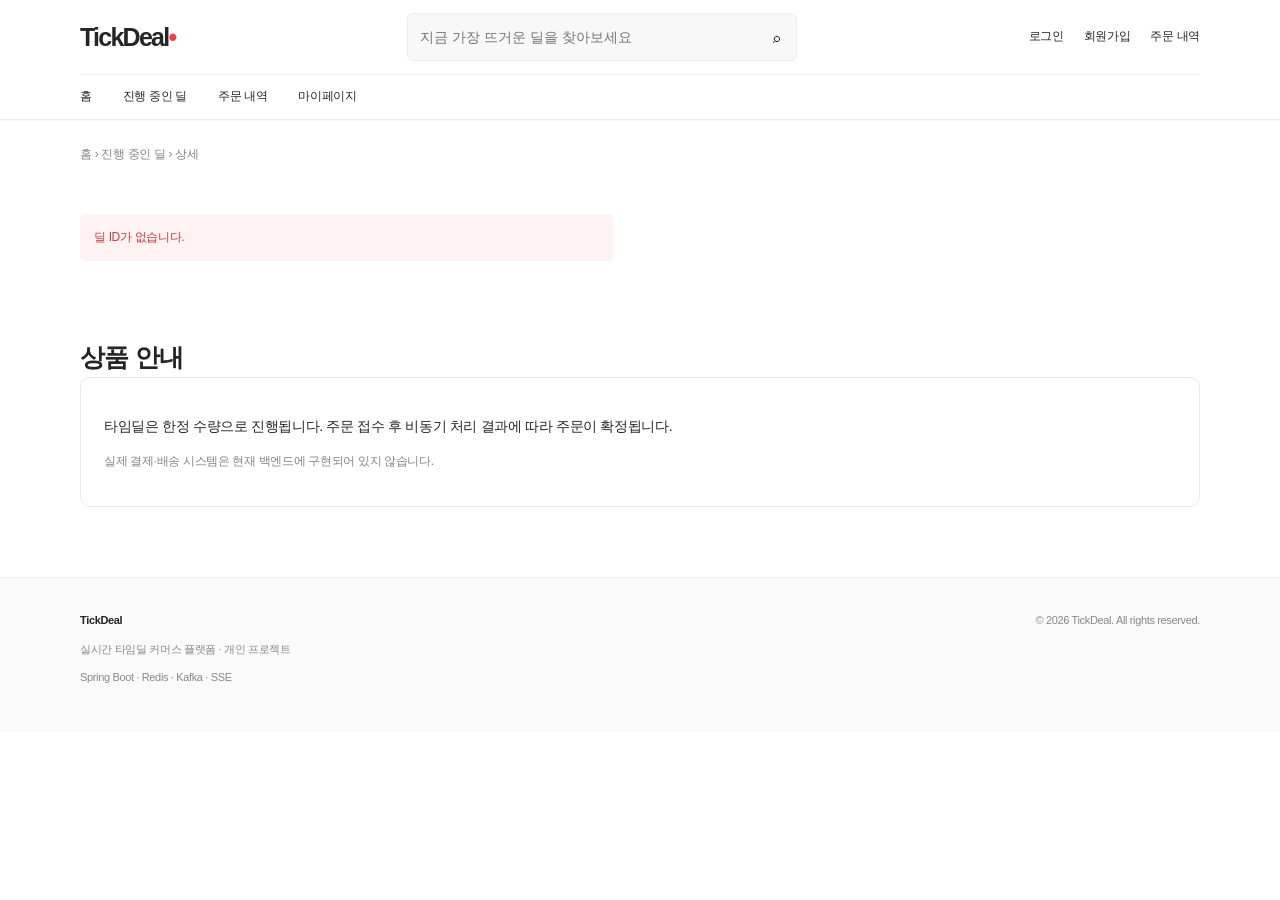
<file: src/main/resources/static/deal-detail.html>
<!doctype html><html lang="ko"><head><meta charset="UTF-8"><meta name="viewport" content="width=device-width,initial-scale=1"><title>딜 상세 | TickDeal</title><link rel="stylesheet" href="css/style.css"></head><body><div id="site-header"></div><main class="wrap"><div class="small muted" style="margin-top:25px"><a href="index.html">홈</a> › <a href="deals.html">진행 중인 딜</a> › 상세</div><div id="detail" class="detail"><div class="loading">딜 정보를 불러오는 중...</div></div><section class="section"><h2>상품 안내</h2><div class="box"><p>타임딜은 한정 수량으로 진행됩니다. 주문 접수 후 비동기 처리 결과에 따라 주문이 확정됩니다.</p><p class="muted small">실제 결제·배송 시스템은 현재 백엔드에 구현되어 있지 않습니다.</p></div></section></main><div id="site-footer"></div><script src="js/common.js"></script><script src="js/deals.js"></script></body></html>
</file>
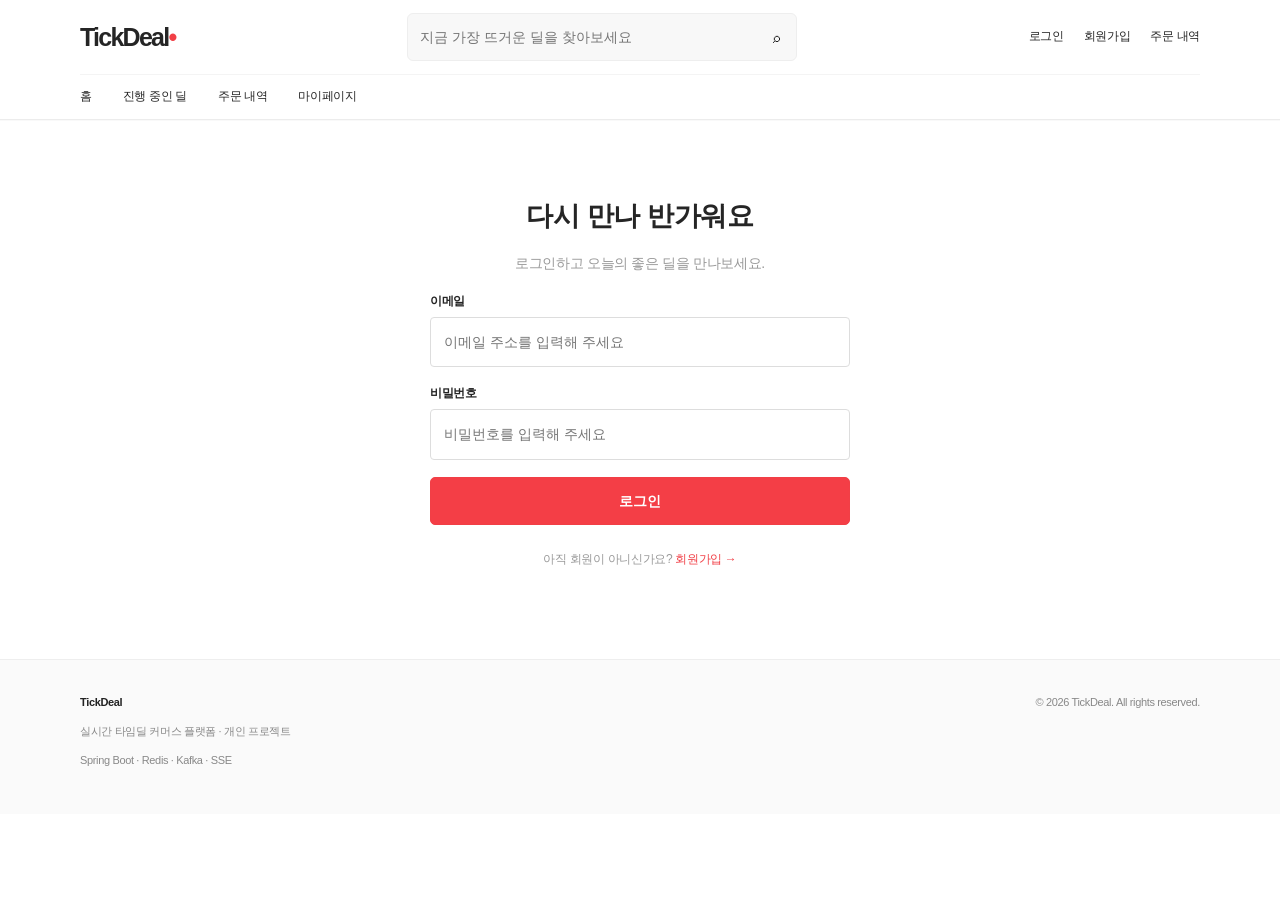
<file: src/main/resources/static/login.html>
<!doctype html><html lang="ko"><head><meta charset="UTF-8"><meta name="viewport" content="width=device-width,initial-scale=1"><title>로그인 | TickDeal</title><link rel="stylesheet" href="css/style.css"></head><body><div id="site-header"></div><main class="wrap"><section class="auth"><h1>다시 만나 반가워요</h1><p>로그인하고 오늘의 좋은 딜을 만나보세요.</p><form id="login-form"><label class="field"><span>이메일</span><input id="email" type="email" autocomplete="email" required placeholder="이메일 주소를 입력해 주세요"></label><label class="field"><span>비밀번호</span><input id="password" type="password" autocomplete="current-password" required placeholder="비밀번호를 입력해 주세요"></label><button id="login-submit" class="btn btn-red btn-full">로그인</button></form><p class="center small" style="margin-top:25px">아직 회원이 아니신가요? <a class="red" href="signup.html">회원가입 →</a></p></section></main><div id="site-footer"></div><script src="js/common.js"></script><script src="js/auth.js"></script></body></html>
</file>
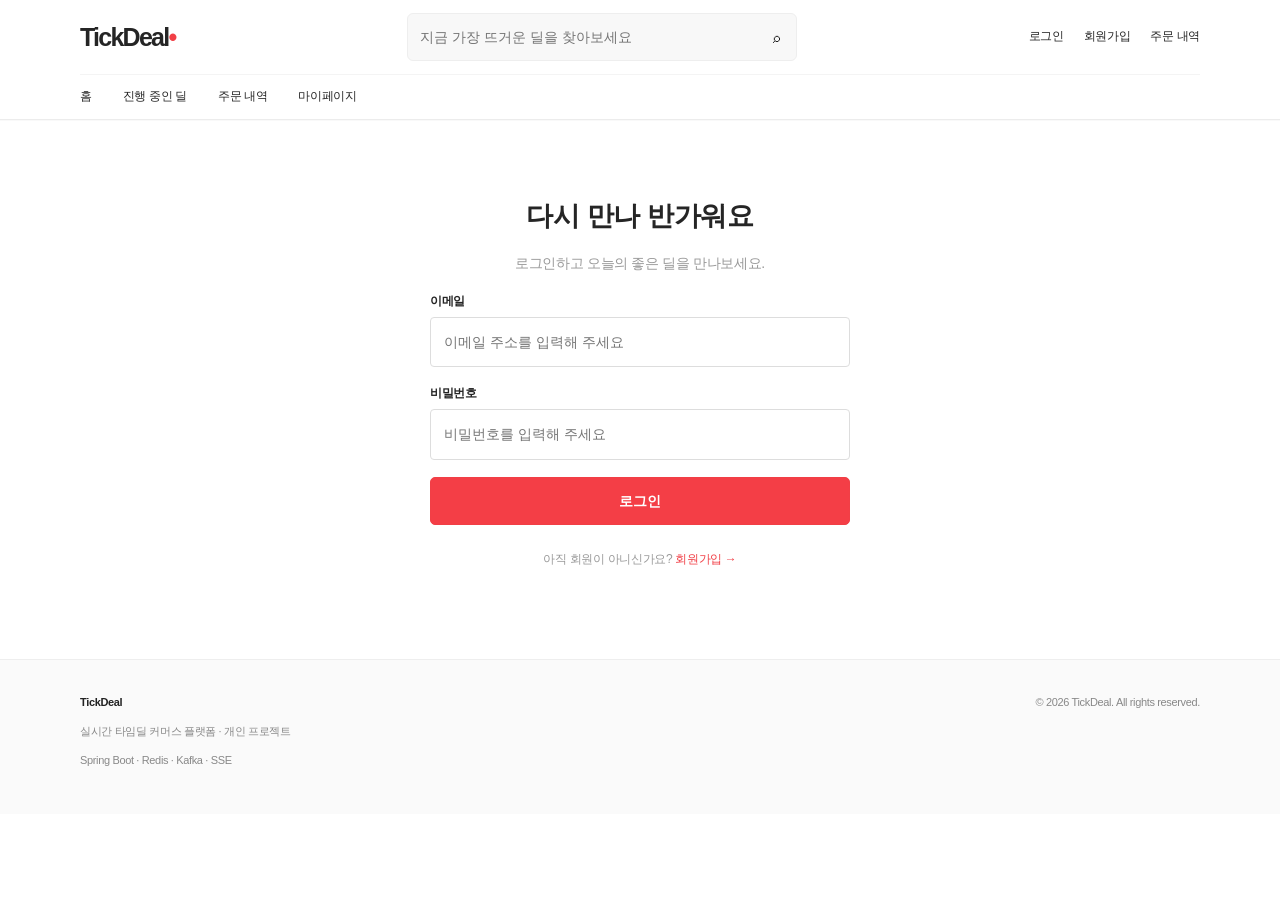
<file: src/main/resources/static/mypage.html>
<!doctype html><html lang="ko"><head><meta charset="UTF-8"><meta name="viewport" content="width=device-width,initial-scale=1"><title>마이페이지 | TickDeal</title><link rel="stylesheet" href="css/style.css"></head><body><div id="site-header"></div><main class="wrap"><section class="account"><aside class="side"><a href="mypage.html" class="active">내 쇼핑 정보</a><a href="orders.html">주문 내역</a><a href="deals.html">진행 중인 딜</a></aside><div><h2>마이페이지</h2><p class="muted">오늘도 좋은 딜과 함께하세요.</p><div class="box" style="background:#fafafa"><h2>반가워요!</h2><p class="muted">나의 주문 현황을 한눈에 확인해 보세요.</p></div><div class="mini-grid" style="margin:20px 0"><div class="box">전체 주문<h2 id="total-orders">0</h2></div><div class="box">완료 주문<h2 id="done-orders">0</h2></div><div class="box">처리 중<h2 id="pending-orders">0</h2></div></div><div class="split"><h2>최근 주문</h2><a href="orders.html">전체 주문 보기 →</a></div><div id="my-orders" style="margin-top:18px"></div></div></section></main><div id="site-footer"></div><script src="js/common.js"></script><script src="js/mypage.js"></script></body></html>
</file>
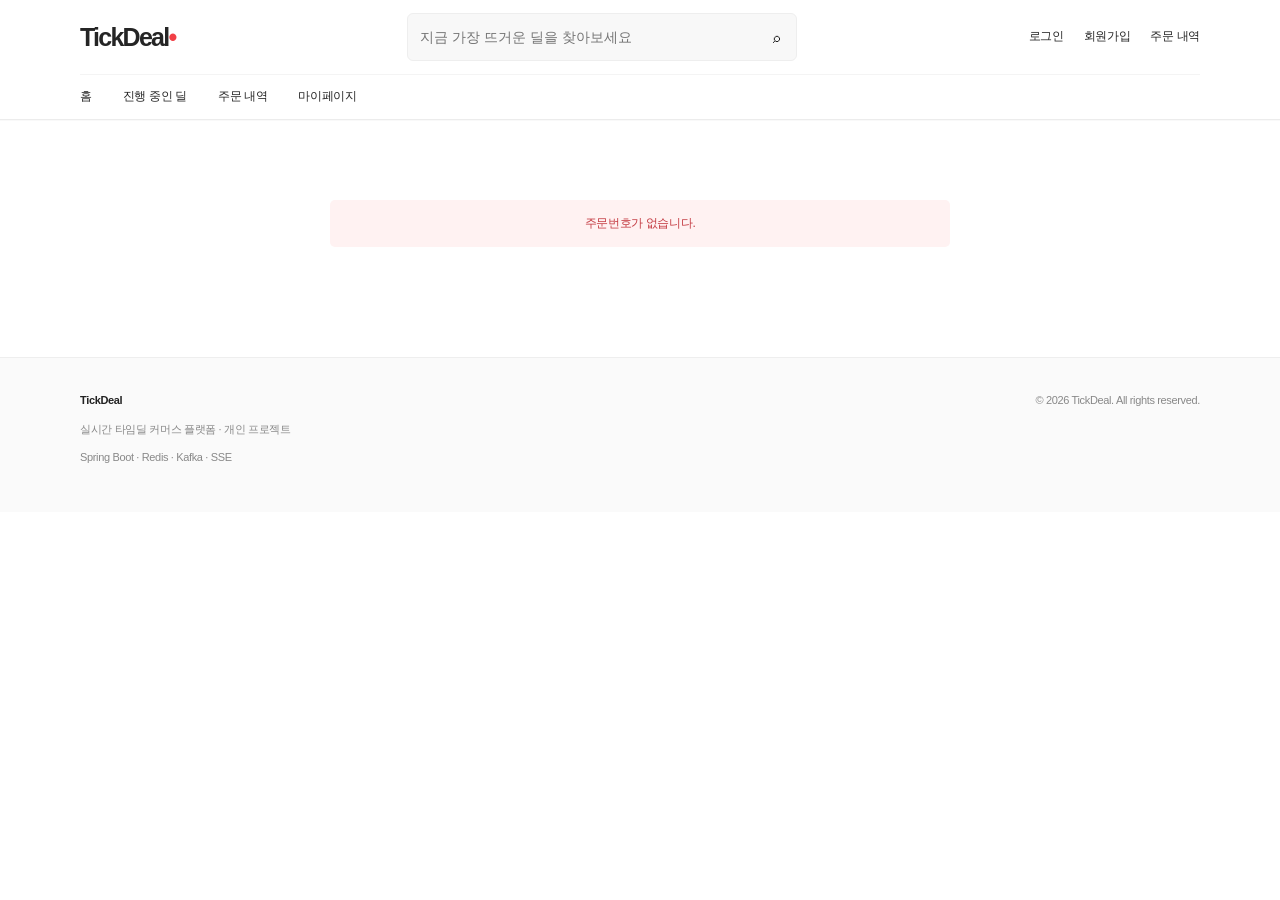
<file: src/main/resources/static/order-complete.html>
<!doctype html><html lang="ko"><head><meta charset="UTF-8"><meta name="viewport" content="width=device-width,initial-scale=1"><title>주문 완료 | TickDeal</title><link rel="stylesheet" href="css/style.css"></head><body><div id="site-header"></div><main class="wrap"><section id="order-result" class="status"><div class="loading">주문 상태를 확인하고 있습니다...</div></section></main><div id="site-footer"></div><script src="js/common.js"></script><script src="js/orders.js"></script></body></html>
</file>
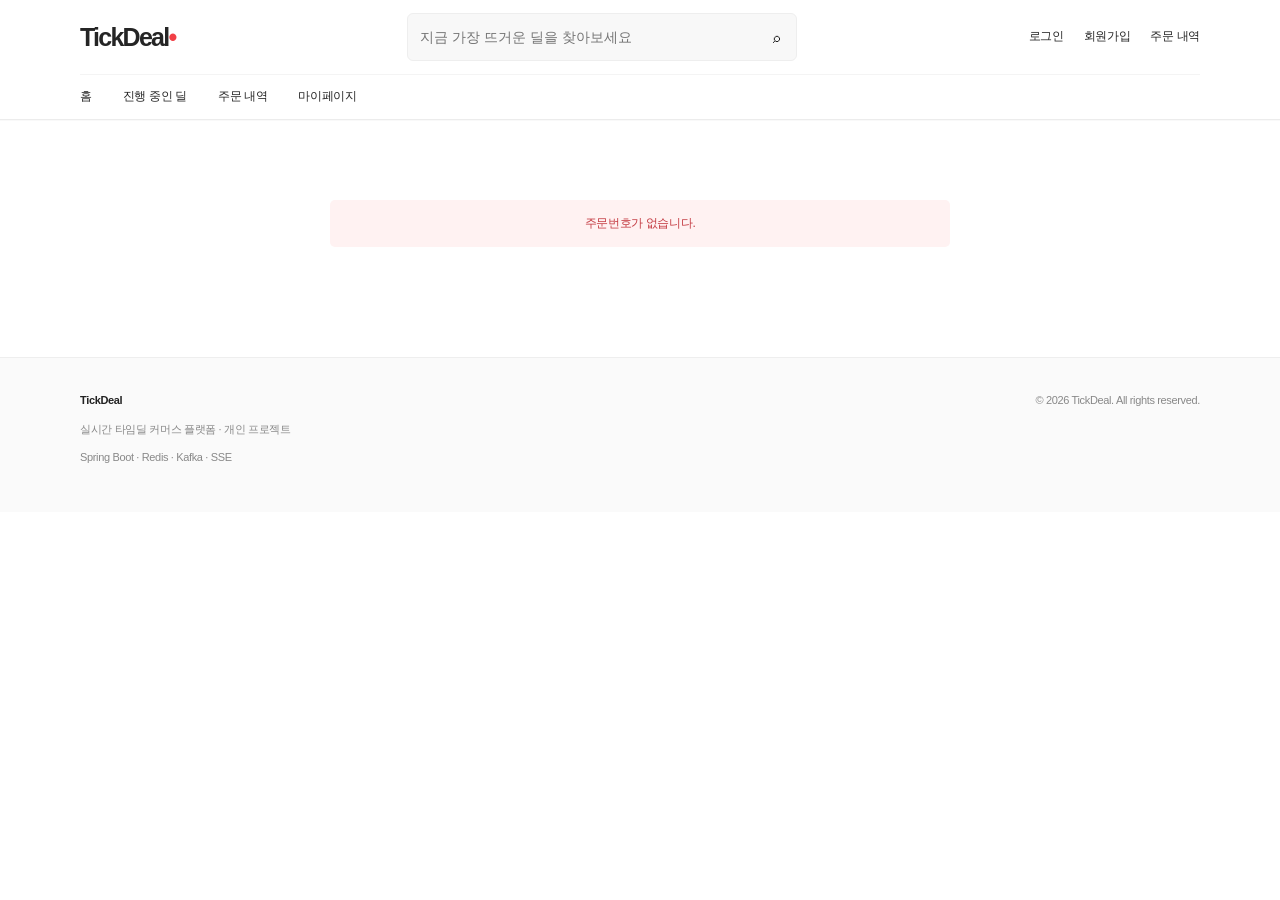
<file: src/main/resources/static/order-failed.html>
<!doctype html><html lang="ko"><head><meta charset="UTF-8"><meta name="viewport" content="width=device-width,initial-scale=1"><title>주문 실패 | TickDeal</title><link rel="stylesheet" href="css/style.css"></head><body><div id="site-header"></div><main class="wrap"><section id="order-result" class="status"><div class="loading">주문 상태를 확인하고 있습니다...</div></section></main><div id="site-footer"></div><script src="js/common.js"></script><script src="js/orders.js"></script></body></html>
</file>
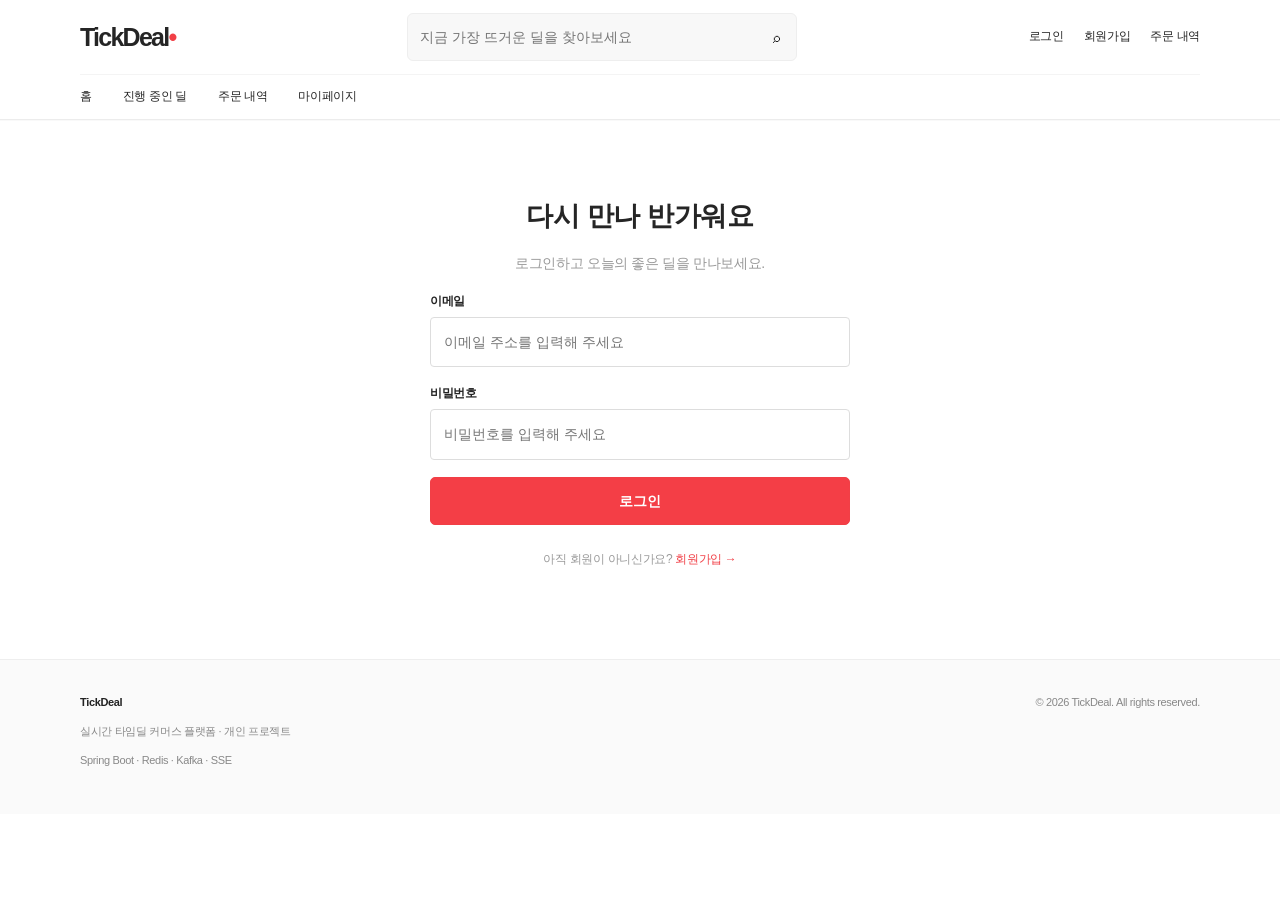
<file: src/main/resources/static/order-processing.html>
<!doctype html><html lang="ko"><head><meta charset="UTF-8"><meta name="viewport" content="width=device-width,initial-scale=1"><title>주문 처리 중 | TickDeal</title><link rel="stylesheet" href="css/style.css"></head><body><div id="site-header"></div><main class="wrap"><section id="processing" class="status"><div class="status-icon">⏳</div><h1>좋은 딜을 안전하게 담고 있어요</h1><p class="muted">결과를 확인하는 중입니다. 잠시만 기다려 주세요.</p><div class="banner" id="order-message">⏱ Kafka 주문 처리 및 최종 상태 확인 중</div><div class="box"><b>주문 상황</b><div class="detail-row"><span>주문번호</span><span id="order-number">확인 중</span></div><div class="detail-row"><span>상품</span><b id="order-name">확인 중</b></div><div class="detail-row"><span>주문 금액</span><b id="order-price">확인 중</b></div></div><p class="muted small">연결이 끊겨도 주문 상태는 서버에 보존됩니다. 이 화면에서 자동으로 다시 확인합니다.</p><a class="btn" href="orders.html">주문 내역에서 확인하기</a></section></main><div id="site-footer"></div><script src="js/common.js"></script><script src="js/orders.js"></script></body></html>
</file>
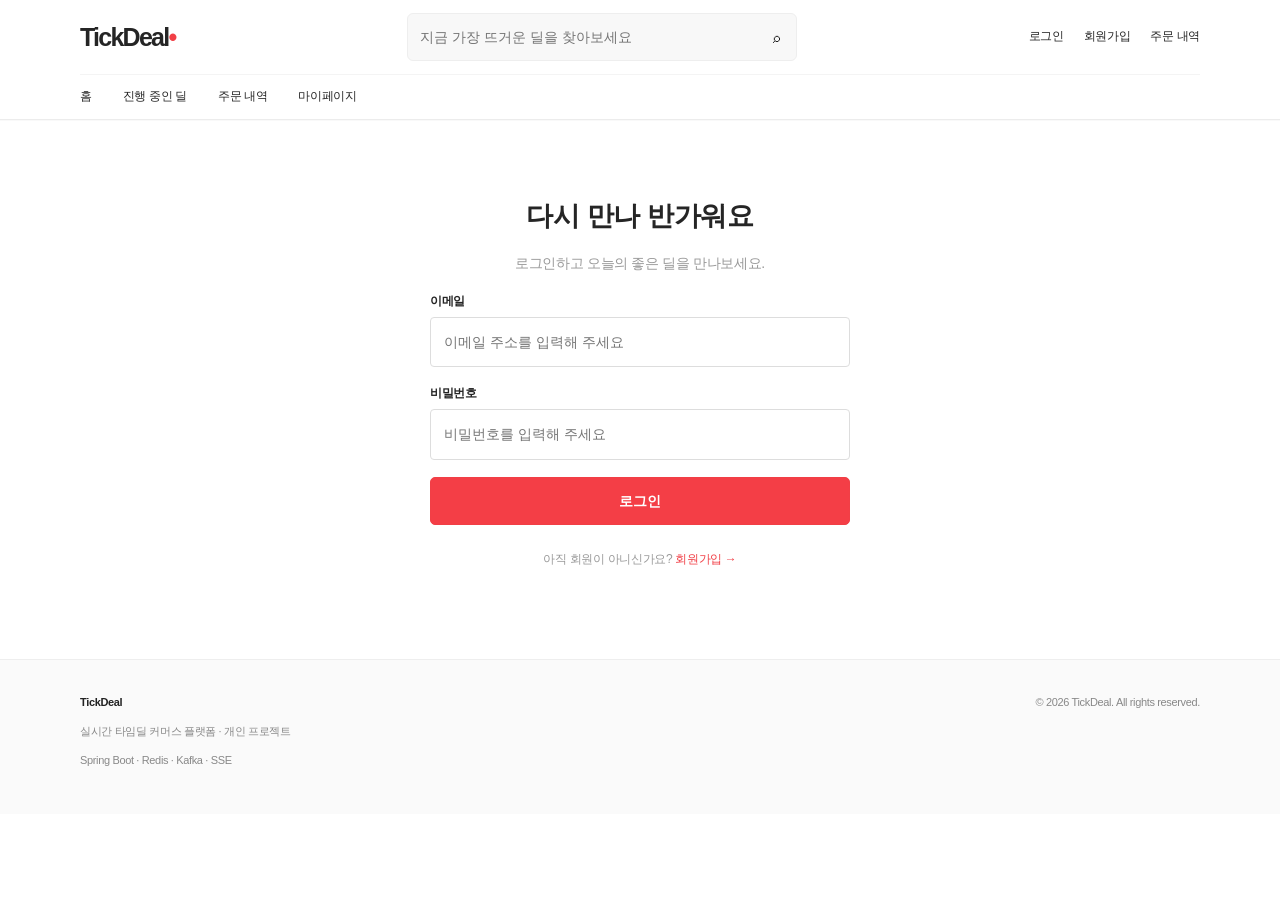
<file: src/main/resources/static/orders.html>
<!doctype html><html lang="ko"><head><meta charset="UTF-8"><meta name="viewport" content="width=device-width,initial-scale=1"><title>주문 내역 | TickDeal</title><link rel="stylesheet" href="css/style.css"></head><body><div id="site-header"></div><main class="wrap"><section class="account"><aside class="side"><a href="mypage.html">마이페이지</a><a href="orders.html" class="active">주문 내역</a><a href="deals.html">진행 중인 딜</a></aside><div><h2>주문 내역</h2><p class="muted">내가 구매한 딜과 주문 처리 상태를 확인하세요.</p><div class="split"><b id="order-count">불러오는 중...</b><button class="btn" onclick="location.reload()">새로고침 ↻</button></div><div id="order-list" style="margin-top:15px"></div></div></section></main><div id="site-footer"></div><script src="js/common.js"></script><script src="js/orders.js"></script></body></html>
</file>
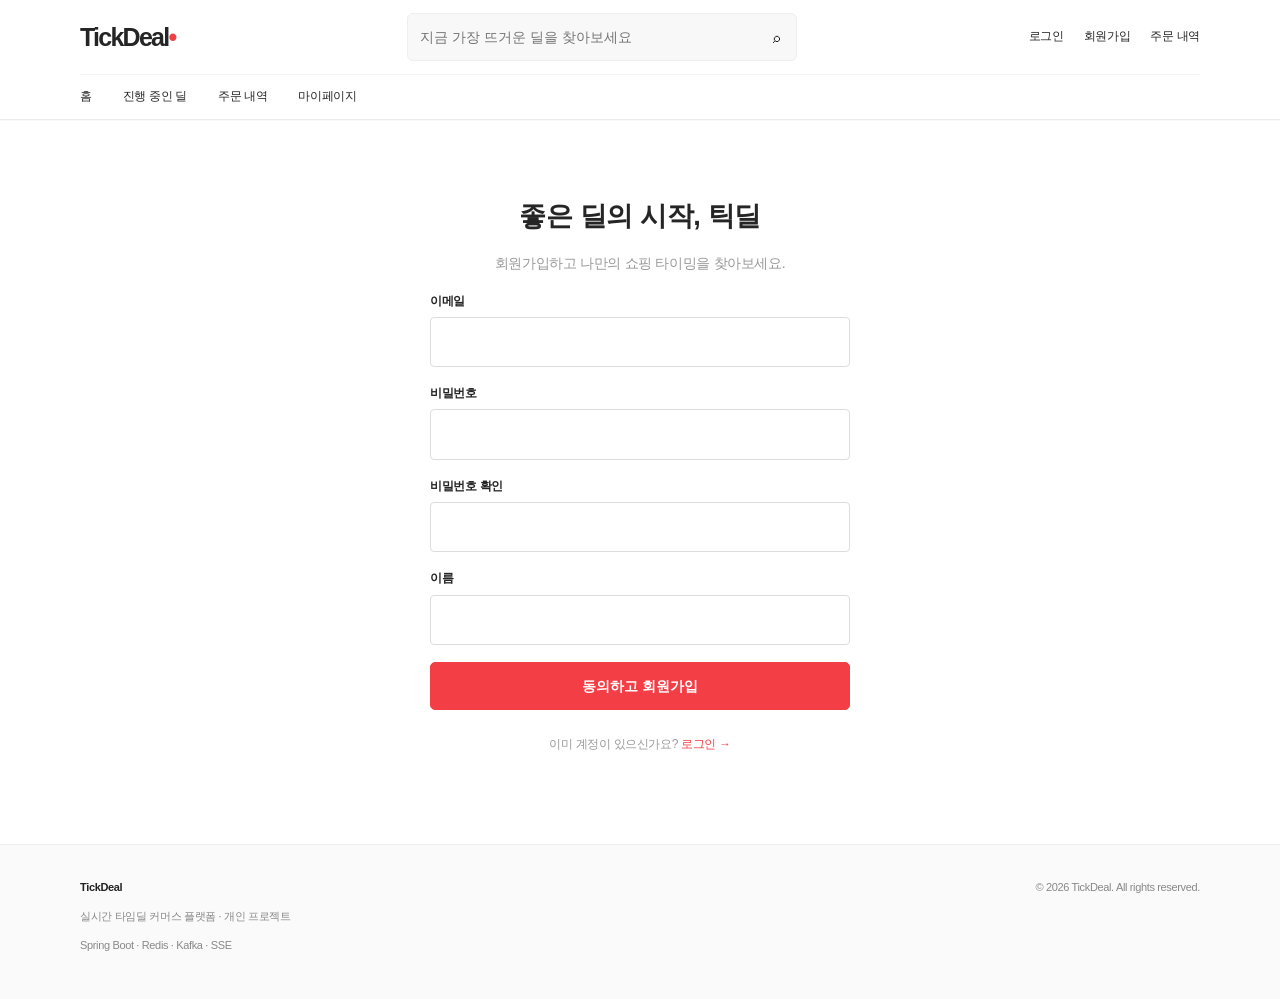
<file: src/main/resources/static/signup.html>
<!doctype html><html lang="ko"><head><meta charset="UTF-8"><meta name="viewport" content="width=device-width,initial-scale=1"><title>회원가입 | TickDeal</title><link rel="stylesheet" href="css/style.css"></head><body><div id="site-header"></div><main class="wrap"><section class="auth"><h1>좋은 딜의 시작, 틱딜</h1><p>회원가입하고 나만의 쇼핑 타이밍을 찾아보세요.</p><form id="signup-form"><label class="field"><span>이메일</span><input id="email" type="email" autocomplete="email" required></label><label class="field"><span>비밀번호</span><input id="password" type="password" autocomplete="new-password" minlength="8" required></label><label class="field"><span>비밀번호 확인</span><input id="password2" type="password" autocomplete="new-password" minlength="8" required></label><label class="field"><span>이름</span><input id="name" type="text" required></label><button id="signup-submit" class="btn btn-red btn-full">동의하고 회원가입</button></form><p class="center small" style="margin-top:25px">이미 계정이 있으신가요? <a class="red" href="login.html">로그인 →</a></p></section></main><div id="site-footer"></div><script src="js/common.js"></script><script src="js/auth.js"></script></body></html>
</file>
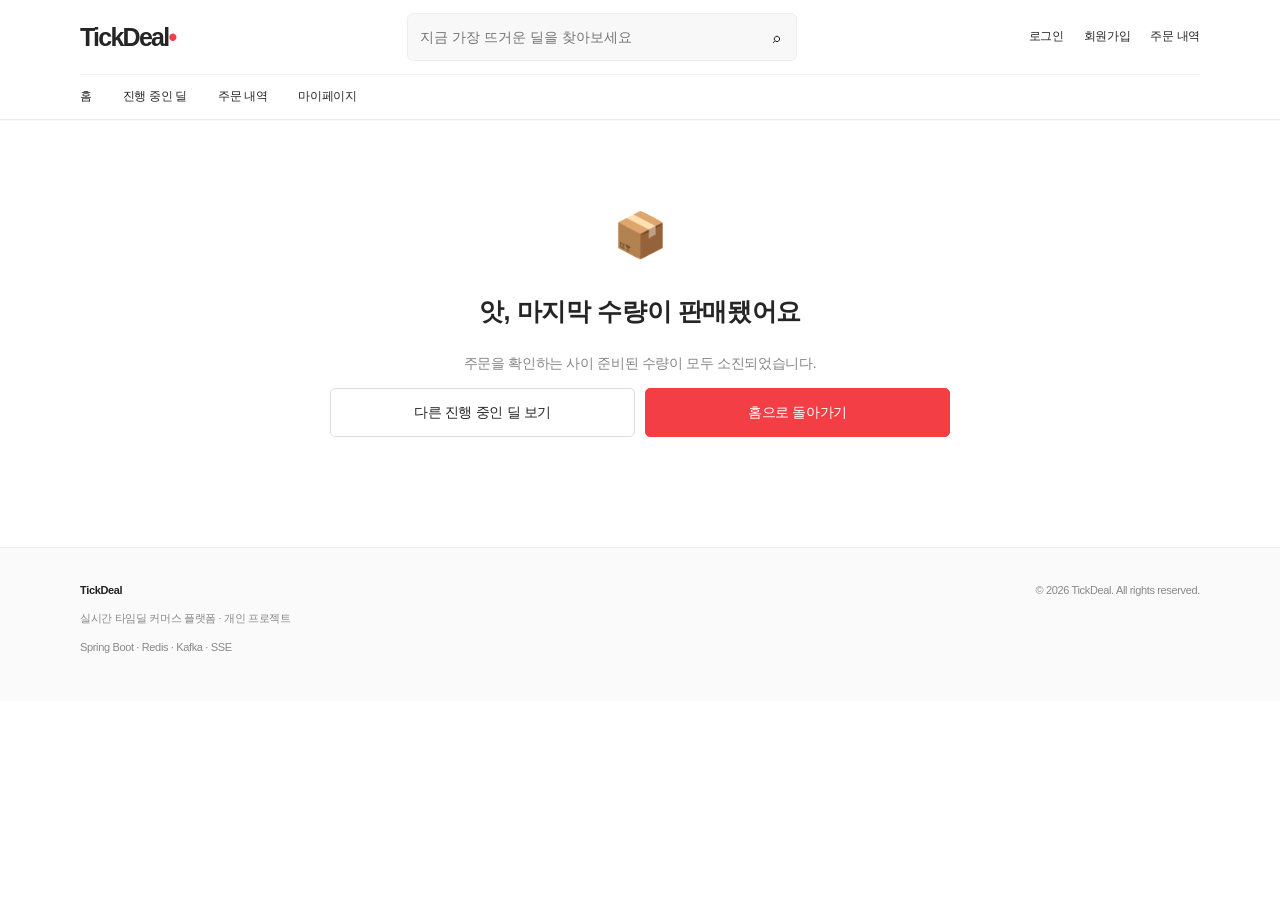
<file: src/main/resources/static/sold-out.html>
<!doctype html><html lang="ko"><head><meta charset="UTF-8"><meta name="viewport" content="width=device-width,initial-scale=1"><title>재고 소진 | TickDeal</title><link rel="stylesheet" href="css/style.css"></head><body><div id="site-header"></div><main class="wrap"><section class="status"><div class="status-icon">📦</div><h1>앗, 마지막 수량이 판매됐어요</h1><p class="muted">주문을 확인하는 사이 준비된 수량이 모두 소진되었습니다.</p><div class="status-actions"><a class="btn" href="deals.html">다른 진행 중인 딜 보기</a><a class="btn btn-red" href="index.html">홈으로 돌아가기</a></div></section></main><div id="site-footer"></div><script src="js/common.js"></script></body></html>
</file>
<file: src/main/resources/static/css/style.css>
:root{--red:#ef4148;--dark:#191919;--muted:#888;--line:#ececec;--bg:#f7f7f7}*{box-sizing:border-box}body{margin:0;color:var(--dark);font:14px/1.6 Arial,'Malgun Gothic',sans-serif;background:white}a{color:inherit;text-decoration:none}button,input,select{font:inherit}button{cursor:pointer}button:disabled{opacity:.45;cursor:not-allowed}.wrap{width:min(1120px,calc(100% - 40px));margin:auto}.header{border-bottom:1px solid var(--line);background:#fff}.header-top{height:66px;display:flex;align-items:center;gap:36px}.logo{font-size:24px;font-weight:900;letter-spacing:-1px}.logo:after{content:'•';color:var(--red)}.search{margin:auto;max-width:390px;flex:1;display:flex;background:#f8f8f8;border:1px solid #eee;border-radius:6px;overflow:hidden}.search input{width:100%;background:none;border:0;padding:12px;outline:0}.search button{background:none;border:0;padding:0 16px}.head-links{display:flex;gap:20px;align-items:center;font-size:12px}.nav{height:43px;border-top:1px solid #f4f4f4;display:flex;align-items:center;gap:28px;font-size:12px}.nav a.active,.nav a:hover{color:var(--red)}.hero{margin:28px 0 36px;border-radius:12px;min-height:300px;background:#eae7e2;display:grid;grid-template-columns:1fr 1fr;overflow:hidden}.hero-copy{padding:40px 50px}.eyebrow{font-size:11px;font-weight:bold}.hero h1{font-size:38px;line-height:1.22;letter-spacing:-2px;margin:16px 0}.muted{color:var(--muted)}.price{font-weight:800;font-size:21px}.red{color:var(--red)}.hero-art,.product-art{display:flex;align-items:center;justify-content:center;background:linear-gradient(140deg,#c7c1b7,#f2eee9);font-size:110px}.hero-art{font-size:170px}.section{margin:40px 0}.section-head{display:flex;justify-content:space-between;align-items:end;margin-bottom:17px}.section h2{font-size:23px;letter-spacing:-.7px;margin:0}.grid{display:grid;grid-template-columns:repeat(4,1fr);gap:20px}.product-card{display:block;min-width:0}.product-art{height:220px;border-radius:9px;position:relative;font-size:85px;overflow:hidden}.tag{position:absolute;top:10px;left:10px;background:#fff;color:var(--red);border-radius:3px;padding:3px 7px;font-size:10px;font-weight:700}.product-card h3{font-size:14px;margin:10px 0 5px}.product-card .price{font-size:19px}.old{text-decoration:line-through;color:#aaa;font-size:12px}.timer{font-size:12px;color:var(--red);margin-top:5px}.card-sub{font-size:11px;color:#999}.pill-row{display:flex;gap:8px;flex-wrap:wrap;margin:16px 0 26px}.pill{border:1px solid #ddd;background:#fff;border-radius:20px;padding:7px 16px}.pill.active{background:#191919;color:white}.btn{border:1px solid #ddd;background:white;border-radius:5px;padding:12px 18px}.btn-red{background:var(--red);border-color:var(--red);color:white}.btn-black{background:#191919;border-color:#191919;color:white}.btn-full{width:100%}.footer{background:#fafafa;border-top:1px solid #eee;margin-top:70px;padding:34px 0;color:#888;font-size:11px}.footer .wrap{display:flex;justify-content:space-between}.detail{display:grid;grid-template-columns:1fr 1fr;gap:55px;margin:34px 0 60px}.detail .product-art{height:500px;font-size:170px}.detail h1{font-size:27px;margin:12px 0}.detail-price{font-size:28px;font-weight:800}.qty{display:flex;align-items:center;border:1px solid #ddd;width:120px;justify-content:space-between}.qty button{border:0;background:#fff;padding:9px 14px}.detail-row{border-top:1px solid #eee;padding:17px 0;display:flex;justify-content:space-between}.detail-actions{display:grid;grid-template-columns:130px 1fr;gap:10px;margin-top:20px}.box{border:1px solid #e9e9e9;border-radius:10px;padding:23px}.auth{max-width:420px;margin:75px auto 90px}.auth h1{text-align:center;font-size:27px;margin-bottom:5px}.auth>p{text-align:center;color:#999}.field{display:block;margin:17px 0}.field span{display:block;font-weight:700;font-size:12px;margin-bottom:6px}.field input,.field select{border:1px solid #ddd;border-radius:4px;width:100%;padding:13px;outline:0}.field input:focus{border-color:var(--red)}.notice{padding:14px;background:#fff2f2;color:#c43b42;border-radius:5px;font-size:12px;margin:16px 0}.center{text-align:center}.status{max-width:620px;margin:80px auto 110px;text-align:center}.status-icon{font-size:44px;margin-bottom:12px}.status h1{font-size:25px}.status .box{text-align:left;margin:24px 0}.status .detail-row{font-size:13px}.status-actions{display:flex;gap:10px}.status-actions>*{flex:1}.account{display:grid;grid-template-columns:200px 1fr;gap:35px;margin:50px auto}.side a{display:block;padding:12px 14px;border-radius:5px}.side a.active{background:#fff0f0;color:var(--red)}.order-item{display:flex;gap:20px;align-items:center;margin:14px 0}.order-item .product-art{height:100px;width:110px;flex:none;font-size:45px}.empty{padding:60px 15px;text-align:center;color:#888}.mini-grid{display:grid;grid-template-columns:repeat(3,1fr);gap:14px}.mini-grid .box{text-align:center}.loading{padding:35px;text-align:center}.split{display:flex;justify-content:space-between;align-items:center;gap:12px}.toast{position:fixed;bottom:24px;left:50%;transform:translateX(-50%);background:#222;color:#fff;padding:12px 22px;border-radius:6px;z-index:5}.banner{background:#fff1f1;padding:16px 20px;border-radius:6px;margin:20px 0}.small{font-size:12px}.hidden{display:none!important}@media(max-width:760px){.header-top{gap:10px;flex-wrap:wrap;height:auto;padding:14px 0}.logo{font-size:21px}.search{order:3;flex-basis:100%;max-width:none}.head-links{margin-left:auto;gap:10px}.nav{overflow-x:auto;white-space:nowrap}.hero{grid-template-columns:1fr;min-height:0}.hero-copy{padding:25px}.hero h1{font-size:30px}.hero-art{height:200px;font-size:110px}.grid{grid-template-columns:repeat(2,1fr);gap:12px}.product-art{height:155px;font-size:60px}.detail{grid-template-columns:1fr;gap:18px}.detail .product-art{height:340px}.account{grid-template-columns:1fr}.side{display:flex;overflow:auto}.side a{white-space:nowrap}.footer .wrap{display:block}.mini-grid{gap:6px}.box{padding:15px}}

/* Figma-inspired visual refinement */
:root{--red:#f43e46;--dark:#1b1b1b;--line:#eaeaea}body{font-family:Pretendard,'Noto Sans KR','Malgun Gothic',Arial,sans-serif;letter-spacing:-.025em}.wrap{width:min(1120px,calc(100% - 48px))}.header{position:sticky;top:0;z-index:20;box-shadow:0 1px 0 rgba(0,0,0,.025)}.logo{letter-spacing:-.07em}.hero{min-height:350px;background:#ece9e4;grid-template-columns:47% 53%;border-radius:10px}.hero-copy{padding:49px 55px}.hero h1{font-size:42px;font-weight:850}.hero-art{background:#c9c4bb;overflow:hidden}.hero-art img{width:100%;height:100%;object-fit:cover}.product-art{background:#d2cdc5}.product-art img{width:100%;height:100%;object-fit:cover;display:block;transition:transform .35s}.product-card:hover .product-art img{transform:scale(1.045)}.product-card h3{font-weight:750;line-height:1.45}.btn-red{background:#f43e46}.section{margin:44px 0}.section h2{font-size:25px}.product-art{height:225px}.product-card .timer{letter-spacing:.04em}.detail .product-art{height:500px}.auth .btn-red,.detail .btn-red{font-weight:700}.footer{background:#fafafa}@media(max-width:760px){.hero{grid-template-columns:1fr}.hero-copy{padding:28px}.hero-art{height:270px}.hero h1{font-size:32px}.product-art{height:165px}.detail .product-art{height:330px}}

/* Version 3: Figma-aligned clean retail styling. Kept in one plain CSS file. */
:root{--red:#f13f46;--dark:#212121;--muted:#858585;--line:#ececec}
html{scroll-behavior:smooth}body{font-family:Arial,"Apple SD Gothic Neo","Malgun Gothic",sans-serif;font-size:14px;color:#252525;-webkit-font-smoothing:antialiased}
.header-top{height:74px}.header{position:relative}.nav{height:45px;gap:31px}.logo{font-size:25px}.head-links{font-size:12px}
.hero{min-height:372px;background:#eae7e1;grid-template-columns:43% 57%;margin-top:26px;border-radius:14px}
.hero-copy{padding:52px 52px}.hero h1{font-size:45px;letter-spacing:-2.9px;margin:19px 0 28px}.hero-copy>.muted{font-size:15px;margin-bottom:10px}
.eyebrow{letter-spacing:.09em;color:#57504b;font-size:11px}.hero-art{background:#bbb4a8}
.hero-art img{width:min(100%,550px);height:100%;object-fit:contain;padding:8px}
.hero .btn{margin-top:12px;padding:12px 23px;display:inline-block}
.section{margin:52px 0}.section-head{margin-bottom:23px}.section h2{font-size:25px;font-weight:800}.grid{gap:19px}
.product-card{transition:transform .2s ease}.product-card:hover{transform:translateY(-3px)}
.product-art{border-radius:10px;height:230px;background:linear-gradient(145deg,#d6d0c5,#efebe4)}.product-art img{object-fit:contain!important;padding:14px}
.product-card h3{margin:8px 0 4px;font-size:15px;letter-spacing:-.03em}.product-card .price{font-size:19px}.card-sub{margin-top:10px}.tag{top:12px;left:12px;padding:4px 8px;background:#fff6f6;color:#e94448;border:1px solid #ffe9e9}
.banner{border-radius:10px;padding:27px 32px;background:#fff1f2}.banner b{font-size:18px}.demo-notice{margin:10px 0 14px;padding:11px 15px;background:#fff8f8;color:#ad3940;border:1px solid #ffe6e8;border-radius:7px;font-size:12px}
.detail .product-art img{height:100%;padding:28px;object-fit:contain}.product-card .timer{font-size:12px}
@media(max-width:760px){.hero{grid-template-columns:1fr;min-height:0}.hero-copy{padding:30px}.hero h1{font-size:35px;line-height:1.25}.hero-art{height:260px}.product-art{height:170px}.hero-art img{max-width:320px}.section{margin:36px 0}}
</file>
